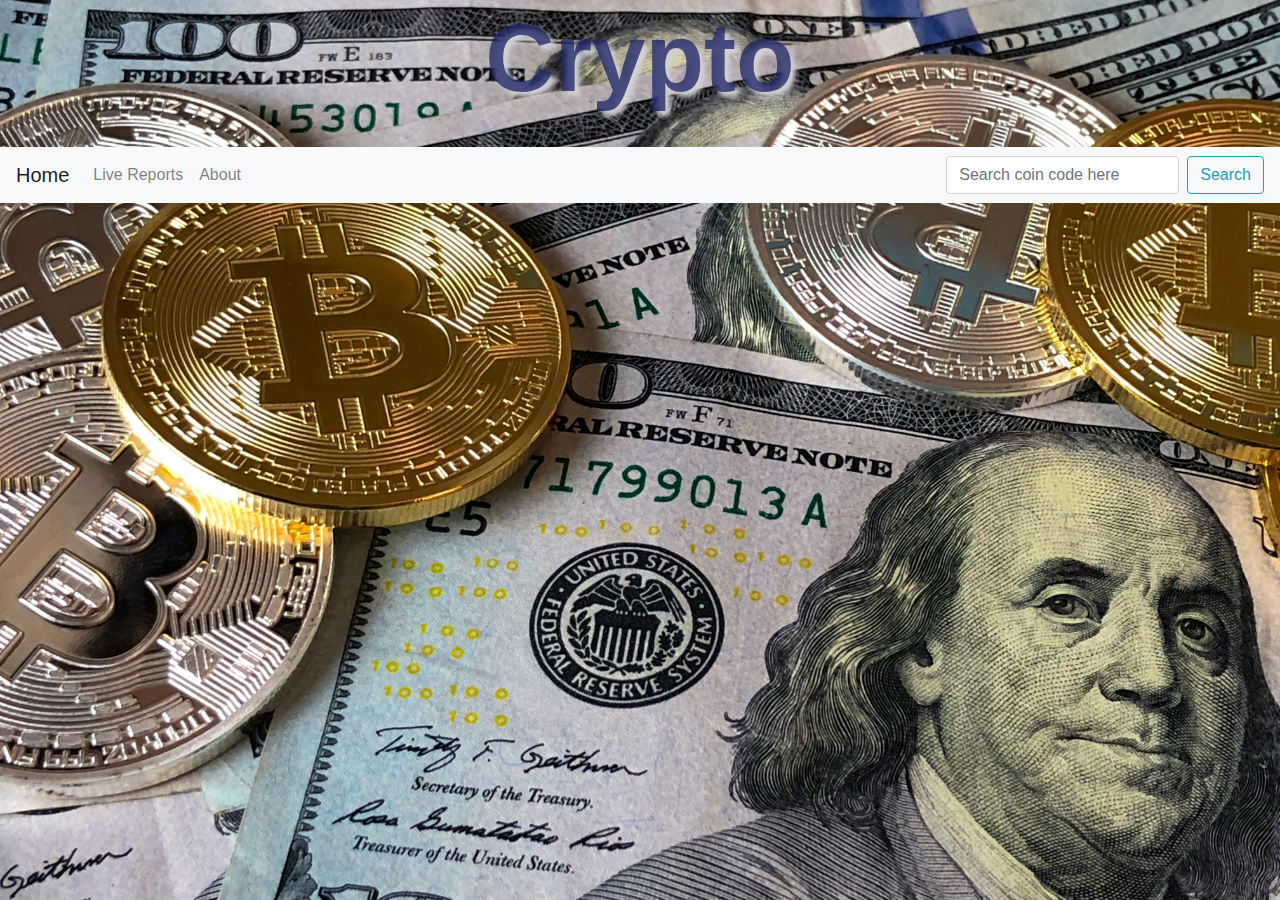
<file: index.html>
<!DOCTYPE html>

<html lang="en">

<head>
    <meta charset="UTF-8">
    <meta name="viewport" content="width=device-width, initial-scale=1.0">
    <meta http-equiv="X-UA-Compatible" content="ie=edge">
    <script src="https://ajax.googleapis.com/ajax/libs/jquery/3.4.1/jquery.min.js"></script>
    <script src="https://canvasjs.com/assets/script/jquery-1.11.1.min.js"></script>
    <script src="https://canvasjs.com/assets/script/jquery.canvasjs.min.js"></script>
    <link rel="stylesheet" href="https://maxcdn.bootstrapcdn.com/bootstrap/4.4.1/css/bootstrap.min.css">
    <link rel="stylesheet" href="index.css">
    <title>My Second Project</title>
</head>

<body class="parallax">

    <h1 id="title" class="display-1 font-weight-bold text-center text-secondery">Crypto</h1>

    <nav class="navbar navbar-expand-sm navbar-light bg-light">
        <a id="home" class="navbar-brand" href="#">Home</a>
        <button id="navBarToggler" class="navbar-toggler">
            <span class="navbar-toggler-icon"></span>
        </button>
        <div id="navbarSupportedContent" class="collapse navbar-collapse">
            <ul class="navbar-nav mr-auto">
                <li class="nav-item">
                    <a id="liveReports" class="nav-link" href="#">Live Reports</a>
                </li>
                <li class="nav-item">
                    <a id="about" class="nav-link" href="#">About</a>
                </li>
            </ul>
            <form class="form-inline my-2 my-lg-0">
                <input id="searchInput" class="form-control mr-sm-2" type="search" placeholder="Search coin code here"
                    aria-label="Search">
                <button id="searchBtn" class="btn btn-outline-info my-2 my-sm-0" type="submit">Search</button>
            </form>
        </div>
    </nav>

    <div id="container" class="row"></div>

    <div id="modal" class="modal" tabindex="-1" role="dialog">
        <div class="modal-dialog modal-dialog-scrollable" role="document">
            <div class="modal-content">
                <div class="modal-header">
                    <h5 id="modal-header" class="modal-title"></h5>
                    <button type="button" class="close" data-dismiss="modal" aria-label="Close">
                        <span id="closeModalIcon" aria-hidden="true">&times;</span>
                    </button>
                </div>
                <div class="modal-body">
                    <p id="modal-body"></p>
                </div>
                <div class="modal-footer">
                    <button id="btnModalSaveChanges" type="button" class="btn btn-info">Save changes</button>
                    <button id="btnModalClose" type="button" class="btn btn-secondary"
                        data-dismiss="modal">Close</button>
                </div>
            </div>
        </div>
    </div>

    <script src="liveReports.js"></script>
    <script src="home.js"></script>
    <script src="about.js"></script>

</body>

</html>
</file>
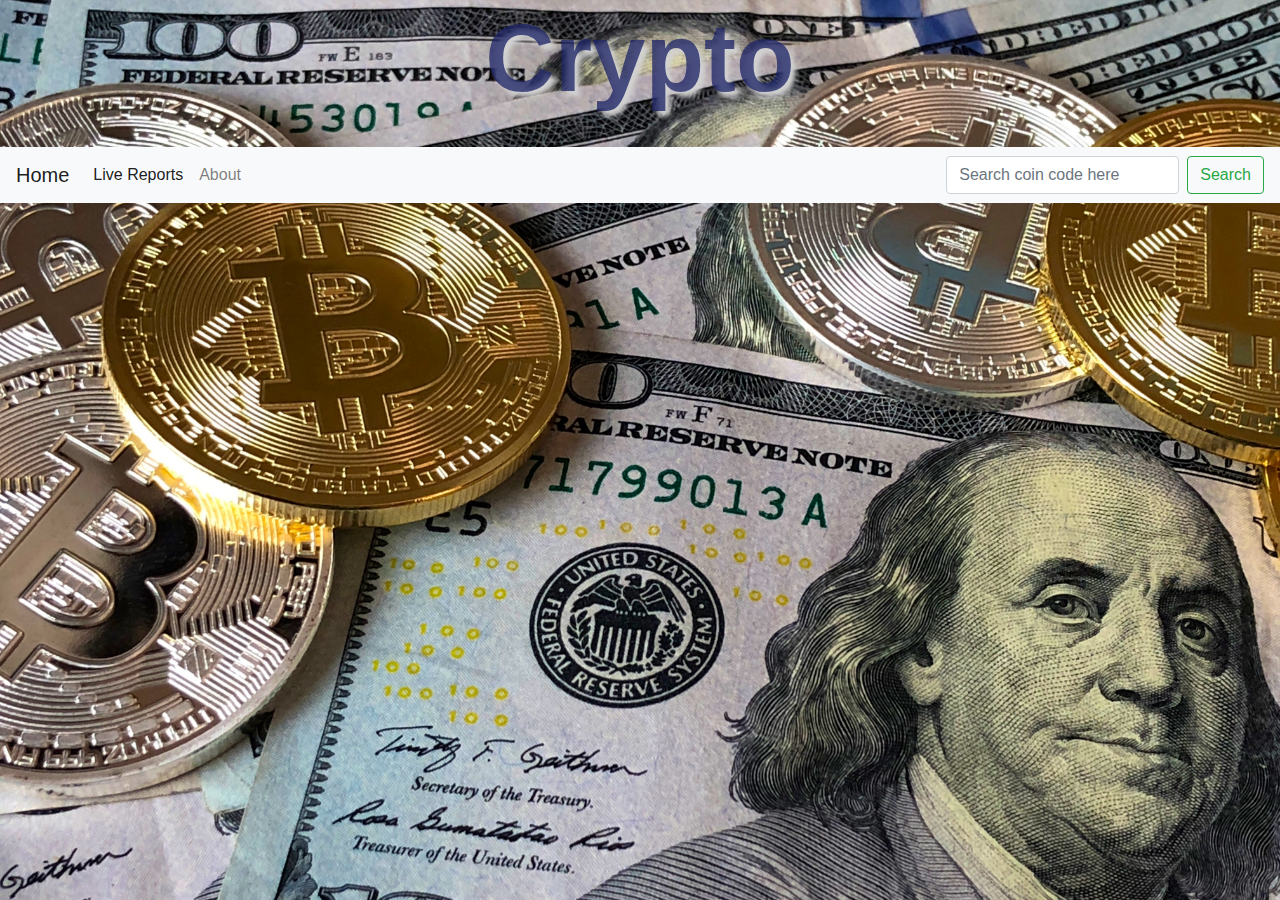
<file: index2.html>
<!DOCTYPE html>
<html lang="en">

<head>
    <meta charset="UTF-8">
    <meta name="viewport" content="width=device-width, initial-scale=1.0">
    <meta http-equiv="X-UA-Compatible" content="ie=edge">
    <script src="https://ajax.googleapis.com/ajax/libs/jquery/3.4.1/jquery.min.js"></script>
    <script src="https://canvasjs.com/assets/script/jquery-1.11.1.min.js"></script>
    <script src="https://canvasjs.com/assets/script/jquery.canvasjs.min.js"></script>
    <link rel="stylesheet" href="https://maxcdn.bootstrapcdn.com/bootstrap/4.4.1/css/bootstrap.min.css">
    <link rel="stylesheet" href="index.css">
    <title>My Second Project</title>
</head>

<body class="parallax">

    <h1 id="title" class="display-1 font-weight-bold text-center text-secondery">Crypto</h1>

    <nav class="navbar navbar-expand-sm navbar-light bg-light">
        <a id="home" class="navbar-brand" href="#">Home</a>
        <button class="navbar-toggler" type="button" data-toggle="collapse" data-target="#navbarSupportedContent"
            aria-controls="navbarSupportedContent" aria-expanded="false" aria-label="Toggle navigation">
            <span class="navbar-toggler-icon"></span>
        </button>
        <div class="collapse navbar-collapse" id="navbarSupportedContent">
            <ul class="navbar-nav mr-auto">
                <li class="nav-item active">
                    <a id="liveReports" class="nav-link" href="#">Live Reports <span
                            class="sr-only">(current)</span></a>
                </li>
                <li class="nav-item">
                    <a id="about" class="nav-link" href="#">About</a>
                </li>
            </ul>
            <form class="form-inline my-2 my-lg-0">
                <input id="searchInput" class="form-control mr-sm-2" type="search" placeholder="Search coin code here"
                    aria-label="Search">
                <button id="searchBtn" class="btn btn-outline-success my-2 my-sm-0" type="submit">Search</button>
            </form>
    </nav>
    </div>


    <div id="container" class="row" class="card"></div>

    <div id="modal" class="modal" tabindex="-1" role="dialog">
        <div class="modal-dialog modal-dialog-scrollable" role="document">
            <div class="modal-content">
                <div class="modal-header">
                    <h5 class="modal-title" id="modal-header"></h5>
                    <button type="button" class="close" data-dismiss="modal" aria-label="Close">
                        <span id="closeModalIcon" aria-hidden="true">&times;</span>
                    </button>
                </div>
                <div class="modal-body">
                    <p id="modal-body"></p>
                </div>
                <div class="modal-footer">
                    <button id="btnModalSaveChanges" type="button" class="btn btn-primary">Save changes</button>
                    <button id="btnModalClose" type="button" class="btn btn-secondary"
                        data-dismiss="modal">Close</button>
                </div>
            </div>
        </div>
    </div>

    <script src="home.js"></script>
    <script src="liveReports.js"></script>
    <script src="about.js"></script>

</body>

</html>
</file>
<file: index.css>
html,
body {
    height: 100%;
    margin: 0;
    padding: 0;
}

.parallax {
    background-image: url("./assets/bitcoins-and-u-s-dollar-bills-730547.jpg");
    /* Set a specific height */
    min-height: 100%;
    /* Create the parallax scrolling effect */
    background-attachment: fixed;
    background-position: center;
    background-repeat: no-repeat;
    background-size: cover;
}

#title {
    margin-bottom: 2rem;
    text-shadow: 5px 5px 5px lightgray;
    color: rgb(30, 37, 102, 0.77);
}

#navbar {
    max-width: 100%;
}

#container {
    padding: 1.5rem;
    margin: 0rem;
    background-origin: inherit;
    justify-content: center !important;
}

.card {
    position: relative;
    margin: 1rem;
    padding: 1rem;
    /* border-radius: 0.5rem; */
}

.btn-info {
    border-radius: 0.25rem;
}

.switch {
    position: relative;
    display: inline-block;
    width: 50px;
    height: 24px;
}

.switch input {
    opacity: 0;
    width: 0;
    height: 0;
}

.slider {
    position: absolute;
    cursor: pointer;
    top: 0;
    left: 0;
    right: 0;
    bottom: 0;
    background-color: #ccc;
    -webkit-transition: .4s;
    transition: .4s;
}

.slider:before {
    position: absolute;
    content: "";
    height: 16px;
    width: 16px;
    left: 4px;
    bottom: 4px;
    background-color: white;
    -webkit-transition: .4s;
    transition: .4s;
}

input:checked+.slider {
    background-color: #17a2b8;
}

input:focus+.slider {
    box-shadow: 0 0 1px #17a2b8;
}

input:checked+.slider:before {
    -webkit-transform: translateX(26px);
    -ms-transform: translateX(26px);
    transform: translateX(26px);
}

/* Rounded sliders */
.slider.round {
    border-radius: 34px;
}

.slider.round:before {
    border-radius: 50%;
}
</file>
